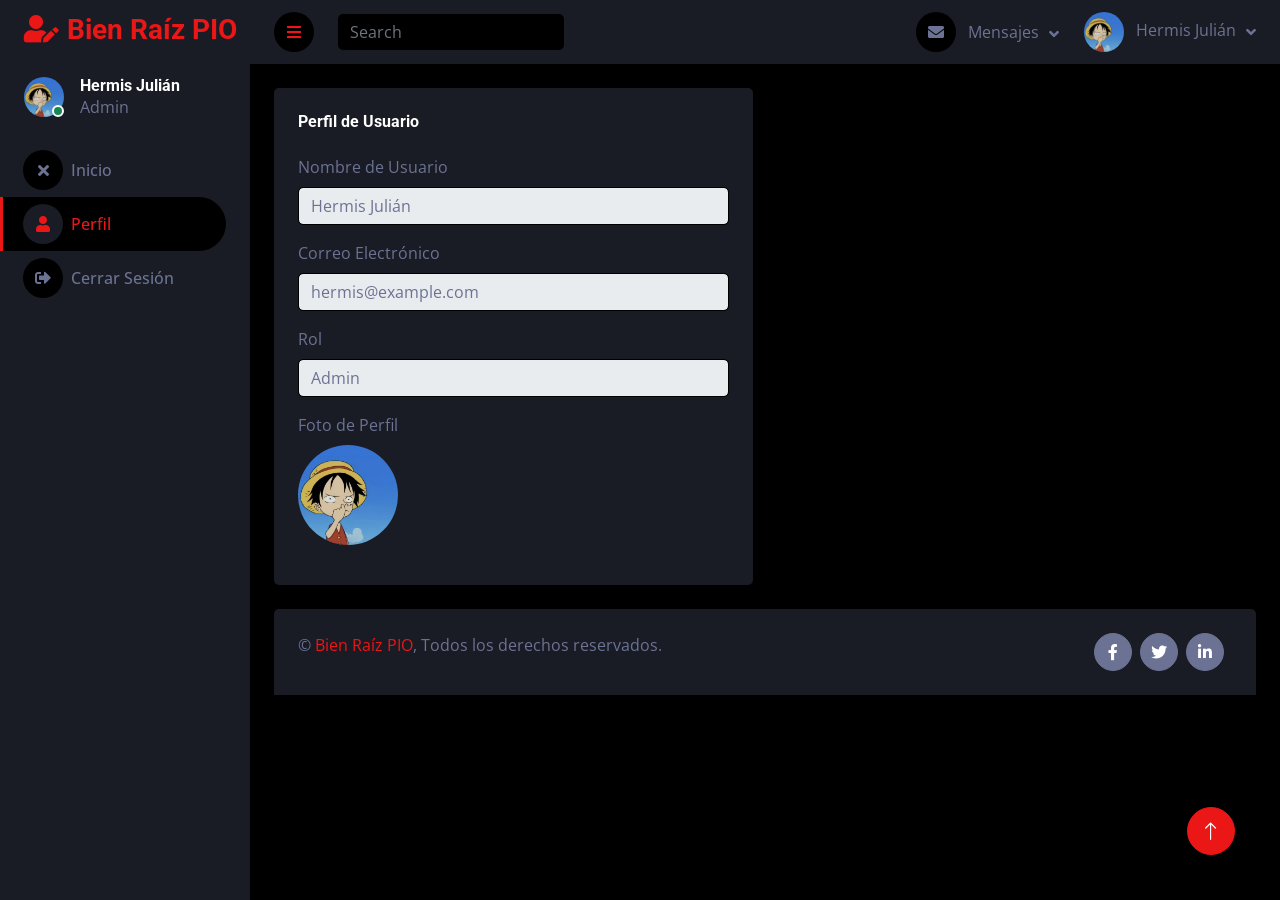
<file: profile.html>
<!DOCTYPE html>
<html lang="en">

<head>
    <meta charset="utf-8">
    <title>Perfil de Usuario</title>
    <meta content="width=device-width, initial-scale=1.0" name="viewport">
    <meta content="" name="keywords">
    <meta content="" name="description">

    <!-- Favicon -->
    <link href="img/favicon.ico" rel="icon">

    <!-- Google Web Fonts -->
    <link rel="preconnect" href="https://fonts.googleapis.com">
    <link rel="preconnect" href="https://fonts.gstatic.com" crossorigin>
    <link href="https://fonts.googleapis.com/css2?family=Open+Sans:wght@400;600&family=Roboto:wght@500;700&display=swap" rel="stylesheet"> 
    
    <!-- Icon Font Stylesheet -->
    <link href="https://cdnjs.cloudflare.com/ajax/libs/font-awesome/5.10.0/css/all.min.css" rel="stylesheet">
    <link href="https://cdn.jsdelivr.net/npm/bootstrap-icons@1.4.1/font/bootstrap-icons.css" rel="stylesheet">

    <!-- Customized Bootstrap Stylesheet -->
    <link href="css/bootstrap.min.css" rel="stylesheet">

    <!-- Template Stylesheet -->
    <link href="css/style.css" rel="stylesheet">
</head>

<body>
    <div class="container-fluid position-relative d-flex p-0">
        <!-- Sidebar Start -->
        <div class="sidebar pe-4 pb-3">
            <nav class="navbar bg-secondary navbar-dark">
                <a href="index.html" class="navbar-brand mx-4 mb-3">
                    <h3 class="text-primary"><i class="fa fa-user-edit me-2"></i>Bien Raíz PIO</h3>
                </a>
                <div class="d-flex align-items-center ms-4 mb-4">
                    <div class="position-relative">
                        <img class="rounded-circle" src="img/user.jpg" alt="" style="width: 40px; height: 40px;">
                        <div class="bg-success rounded-circle border border-2 border-white position-absolute end-0 bottom-0 p-1"></div>
                    </div>
                    <div class="ms-3">
                        <h6 class="mb-0">Hermis Julián</h6>
                        <span>Admin</span>
                    </div>
                </div>
                <div class="navbar-nav w-100">
                    <a href="index.html" class="nav-item nav-link"><i class="fa fa-times me-2"></i>Inicio</a>
                    <a href="profile.html" class="nav-item nav-link active"><i class="fa fa-user me-2"></i>Perfil</a>
                    <a href="Logout.html" class="nav-item nav-link"><i class="fa fa-sign-out-alt me-2"></i>Cerrar Sesión</a>
                </div>
            </nav>
        </div>
        <!-- Sidebar End -->

        <!-- Content Start -->
        <div class="content">
            <!-- Navbar Start -->
            <nav class="navbar navbar-expand bg-secondary navbar-dark sticky-top px-4 py-0">
                <a href="index.html" class="navbar-brand d-flex d-lg-none me-4">
                    <h2 class="text-primary mb-0"><i class="fa fa-user-edit"></i></h2>
                </a>
                <a href="#" class="sidebar-toggler flex-shrink-0">
                    <i class="fa fa-bars"></i>
                </a>
                <form class="d-none d-md-flex ms-4">
                    <input class="form-control bg-dark border-0" type="search" placeholder="Search">
                </form>
                <div class="navbar-nav align-items-center ms-auto">
                    <div class="nav-item dropdown">
                        <a href="#" class="nav-link dropdown-toggle" data-bs-toggle="dropdown">
                            <i class="fa fa-envelope me-lg-2"></i>
                            <span class="d-none d-lg-inline-flex">Mensajes</span>
                        </a>
                        <div class="dropdown-menu dropdown-menu-end bg-secondary border-0 rounded-0 rounded-bottom m-0">
                            <a href="#" class="dropdown-item">
                                <div class="d-flex align-items-center">
                                    <img class="rounded-circle" src="img/user.jpg" alt="" style="width: 40px; height: 40px;">
                                    <div class="ms-2">
                                        <h6 class="fw-normal mb-0">Hermis Julián</h6>
                                        <small>Hace 15 minutos</small>
                                    </div>
                                </div>
                            </a>
                            <hr class="dropdown-divider">
                            <a href="#" class="dropdown-item text-center">Ver todos los mensajes</a>
                        </div>
                    </div>
                    <div class="nav-item dropdown">
                        <a href="#" class="nav-link dropdown-toggle" data-bs-toggle="dropdown">
                            <img class="rounded-circle me-lg-2" src="img/user.jpg" alt="" style="width: 40px; height: 40px;">
                            <span class="d-none d-lg-inline-flex">Hermis Julián</span>
                        </a>
                        <div class="dropdown-menu dropdown-menu-end bg-secondary border-0 rounded-0 rounded-bottom m-0">
                            <a href="profile.html" class="dropdown-item">Mi Perfil</a>
                            <a href="#" class="dropdown-item">Ajustes</a>
                            <a href="Logout.html" class="dropdown-item">Cerrar Sesión</a>
                        </div>
                    </div>
                </div>
            </nav>
            <!-- Navbar End -->

            <!-- Profile Content Start -->
            <div class="container-fluid pt-4 px-4">
                <div class="row g-4">
                    <div class="col-sm-12 col-xl-6">
                        <div class="bg-secondary rounded h-100 p-4">
                            <h6 class="mb-4">Perfil de Usuario</h6>
                            <form>
                                <div class="mb-3">
                                    <label for="username" class="form-label">Nombre de Usuario</label>
                                    <input type="text" class="form-control" id="username" value="Hermis Julián" readonly>
                                </div>
                                <div class="mb-3">
                                    <label for="email" class="form-label">Correo Electrónico</label>
                                    <input type="email" class="form-control" id="email" value="hermis@example.com" readonly>
                                </div>
                                <div class="mb-3">
                                    <label for="role" class="form-label">Rol</label>
                                    <input type="text" class="form-control" id="role" value="Admin" readonly>
                                </div>
                                <div class="mb-3">
                                    <label for="profileImage" class="form-label">Foto de Perfil</label>
                                    <img src="img/user.jpg" alt="Foto de Perfil" class="d-block rounded-circle" style="width: 100px; height: 100px;">
                                </div>
                            </form>
                        </div>
                    </div>
                </div>
            </div>
            <!-- Profile Content End -->

            <!-- Footer Start -->
            <div class="container-fluid pt-4 px-4">
                <div class="bg-secondary rounded-top p-4">
                    <div class="row">
                        <div class="col-12 col-sm-6 text-center text-sm-start">
                            &copy; <a href="#">Bien Raíz PIO</a>, Todos los derechos reservados.
                        </div>
                        <div class="col-12 col-sm-6 text-center text-sm-end">
                            <div class="d-flex justify-content-center justify-content-sm-end">
                                <a class="btn btn-square btn-light rounded-circle me-2" href="#"><i class="fab fa-facebook-f"></i></a>
                                <a class="btn btn-square btn-light rounded-circle me-2" href="#"><i class="fab fa-twitter"></i></a>
                                <a class="btn btn-square btn-light rounded-circle me-2" href="#"><i class="fab fa-linkedin-in"></i></a>
                            </div>
                        </div>
                    </div>
                </div>
            </div>
            <!-- Footer End -->
        </div>
        <!-- Content End -->

        <!-- Back to Top -->
        <a href="#" class="btn btn-lg btn-primary btn-lg-square back-to-top"><i class="bi bi-arrow-up"></i></a>
    </div>

    <!-- JavaScript Libraries -->
    <script src="https://code.jquery.com/jquery-3.4.1.min.js"></script>
    <script src="https://cdn.jsdelivr.net/npm/bootstrap@5.0.0/dist/js/bootstrap.bundle.min.js"></script>
    <script src="lib/chart/chart.min.js"></script>
    <script src="lib/easing/easing.min.js"></script>
    <script src="lib/waypoints/waypoints.min.js"></script>
    <script src="lib/owlcarousel/owl.carousel.min.js"></script>
    <script src="lib/tempusdominus/js/moment.min.js"></script>
    <script src="lib/tempusdominus/js/moment-timezone.min.js"></script>
    <script src="lib/tempusdominus/js/tempusdominus-bootstrap-4.min.js"></script>

    <!-- Template Javascript -->
    <script src="js/main.js"></script>
</body>

</html>
</file>
<file: css/style.css>
/********** Template CSS **********/
:root {
    --primary: #EB1616;
    --secondary: #191C24;
    --light: #6C7293;
    --dark: #000000;
}

.back-to-top {
    position: fixed;
    position: fixed;
    display: none;
    right: 45px;
    bottom: 45px;
    z-index: 99;
}


/*** Spinner ***/
#spinner {
    opacity: 0;
    visibility: hidden;
    transition: opacity .5s ease-out, visibility 0s linear .5s;
    z-index: 99999;
}

#spinner.show {
    transition: opacity .5s ease-out, visibility 0s linear 0s;
    visibility: visible;
    opacity: 1;
}


/*** Button ***/
.btn {
    transition: .5s;
}

.btn-square {
    width: 38px;
    height: 38px;
}

.btn-sm-square {
    width: 32px;
    height: 32px;
}

.btn-lg-square {
    width: 48px;
    height: 48px;
}

.btn-square,
.btn-sm-square,
.btn-lg-square {
    padding: 0;
    display: inline-flex;
    align-items: center;
    justify-content: center;
    font-weight: normal;
    border-radius: 50px;
}


/*** Layout ***/
.sidebar {
    position: fixed;
    top: 0;
    left: 0;
    bottom: 0;
    width: 250px;
    height: 100vh;
    overflow-y: auto;
    background: var(--secondary);
    transition: 0.5s;
    z-index: 999;
}

.content {
    margin-left: 250px;
    min-height: 100vh;
    background: var(--dark);
    transition: 0.5s;
}

@media (min-width: 992px) {
    .sidebar {
        margin-left: 0;
    }

    .sidebar.open {
        margin-left: -250px;
    }

    .content {
        width: calc(100% - 250px);
    }

    .content.open {
        width: 100%;
        margin-left: 0;
    }
}

@media (max-width: 991.98px) {
    .sidebar {
        margin-left: -250px;
    }

    .sidebar.open {
        margin-left: 0;
    }

    .content {
        width: 100%;
        margin-left: 0;
    }
}


/*** Navbar ***/
.sidebar .navbar .navbar-nav .nav-link {
    padding: 7px 20px;
    color: var(--light);
    font-weight: 500;
    border-left: 3px solid var(--secondary);
    border-radius: 0 30px 30px 0;
    outline: none;
}

.sidebar .navbar .navbar-nav .nav-link:hover,
.sidebar .navbar .navbar-nav .nav-link.active {
    color: var(--primary);
    background: var(--dark);
    border-color: var(--primary);
}

.sidebar .navbar .navbar-nav .nav-link i {
    width: 40px;
    height: 40px;
    display: inline-flex;
    align-items: center;
    justify-content: center;
    background: var(--dark);
    border-radius: 40px;
}

.sidebar .navbar .navbar-nav .nav-link:hover i,
.sidebar .navbar .navbar-nav .nav-link.active i {
    background: var(--secondary);
}

.sidebar .navbar .dropdown-toggle::after {
    position: absolute;
    top: 15px;
    right: 15px;
    border: none;
    content: "\f107";
    font-family: "Font Awesome 5 Free";
    font-weight: 900;
    transition: .5s;
}

.sidebar .navbar .dropdown-toggle[aria-expanded=true]::after {
    transform: rotate(-180deg);
}

.sidebar .navbar .dropdown-item {
    padding-left: 25px;
    border-radius: 0 30px 30px 0;
    border: 2px solid #060606;
    color: var(--light);
}

.sidebar .navbar .dropdown-item:hover,
.sidebar .navbar .dropdown-item.active {
    background: var(--dark);
}

.content .navbar .navbar-nav .nav-link {
    margin-left: 25px;
    padding: 12px 0;
    color: var(--light);
    outline: none;
}

.content .navbar .navbar-nav .nav-link:hover,
.content .navbar .navbar-nav .nav-link.active {
    color: var(--primary);
}

.content .navbar .sidebar-toggler,
.content .navbar .navbar-nav .nav-link i {
    width: 40px;
    height: 40px;
    display: inline-flex;
    align-items: center;
    justify-content: center;
    background: var(--dark);
    border-radius: 40px;
}

.content .navbar .dropdown-item {
    color: var(--light);
    border: 1px solid #060606;
}

.content .navbar .dropdown-item:hover,
.content .navbar .dropdown-item.active {
    background: var(--dark);
}

.content .navbar .dropdown-toggle::after {
    margin-left: 6px;
    vertical-align: middle;
    border: none;
    content: "\f107";
    font-family: "Font Awesome 5 Free";
    font-weight: 900;
    transition: .5s;
}

.content .navbar .dropdown-toggle[aria-expanded=true]::after {
    transform: rotate(-180deg);
}

@media (max-width: 575.98px) {
    .content .navbar .navbar-nav .nav-link {
        margin-left: 15px;
    }
}


/*** Date Picker ***/
.bootstrap-datetimepicker-widget.bottom {
    top: auto !important;
}

.bootstrap-datetimepicker-widget .table * {
    border-bottom-width: 0px;
}

.bootstrap-datetimepicker-widget .table th {
    font-weight: 500;
}

.bootstrap-datetimepicker-widget.dropdown-menu {
    padding: 10px;
    border-radius: 2px;
}

.bootstrap-datetimepicker-widget table td.active,
.bootstrap-datetimepicker-widget table td.active:hover {
    background: var(--primary);
}

.bootstrap-datetimepicker-widget table td.today::before {
    border-bottom-color: var(--primary);
}


/*** Testimonial ***/
.progress .progress-bar {
    width: 0px;
    transition: 2s;
}


/*** Testimonial ***/
.testimonial-carousel .owl-dots {
    margin-top: 24px;
    display: flex;
    align-items: flex-end;
    justify-content: center;
}

.testimonial-carousel .owl-dot {
    position: relative;
    display: inline-block;
    margin: 0 5px;
    width: 15px;
    height: 15px;
    border: 5px solid var(--primary);
    border-radius: 15px;
    transition: .5s;
}

.testimonial-carousel .owl-dot.active {
    background: var(--dark);
    border-color: var(--primary);
}
</file>
